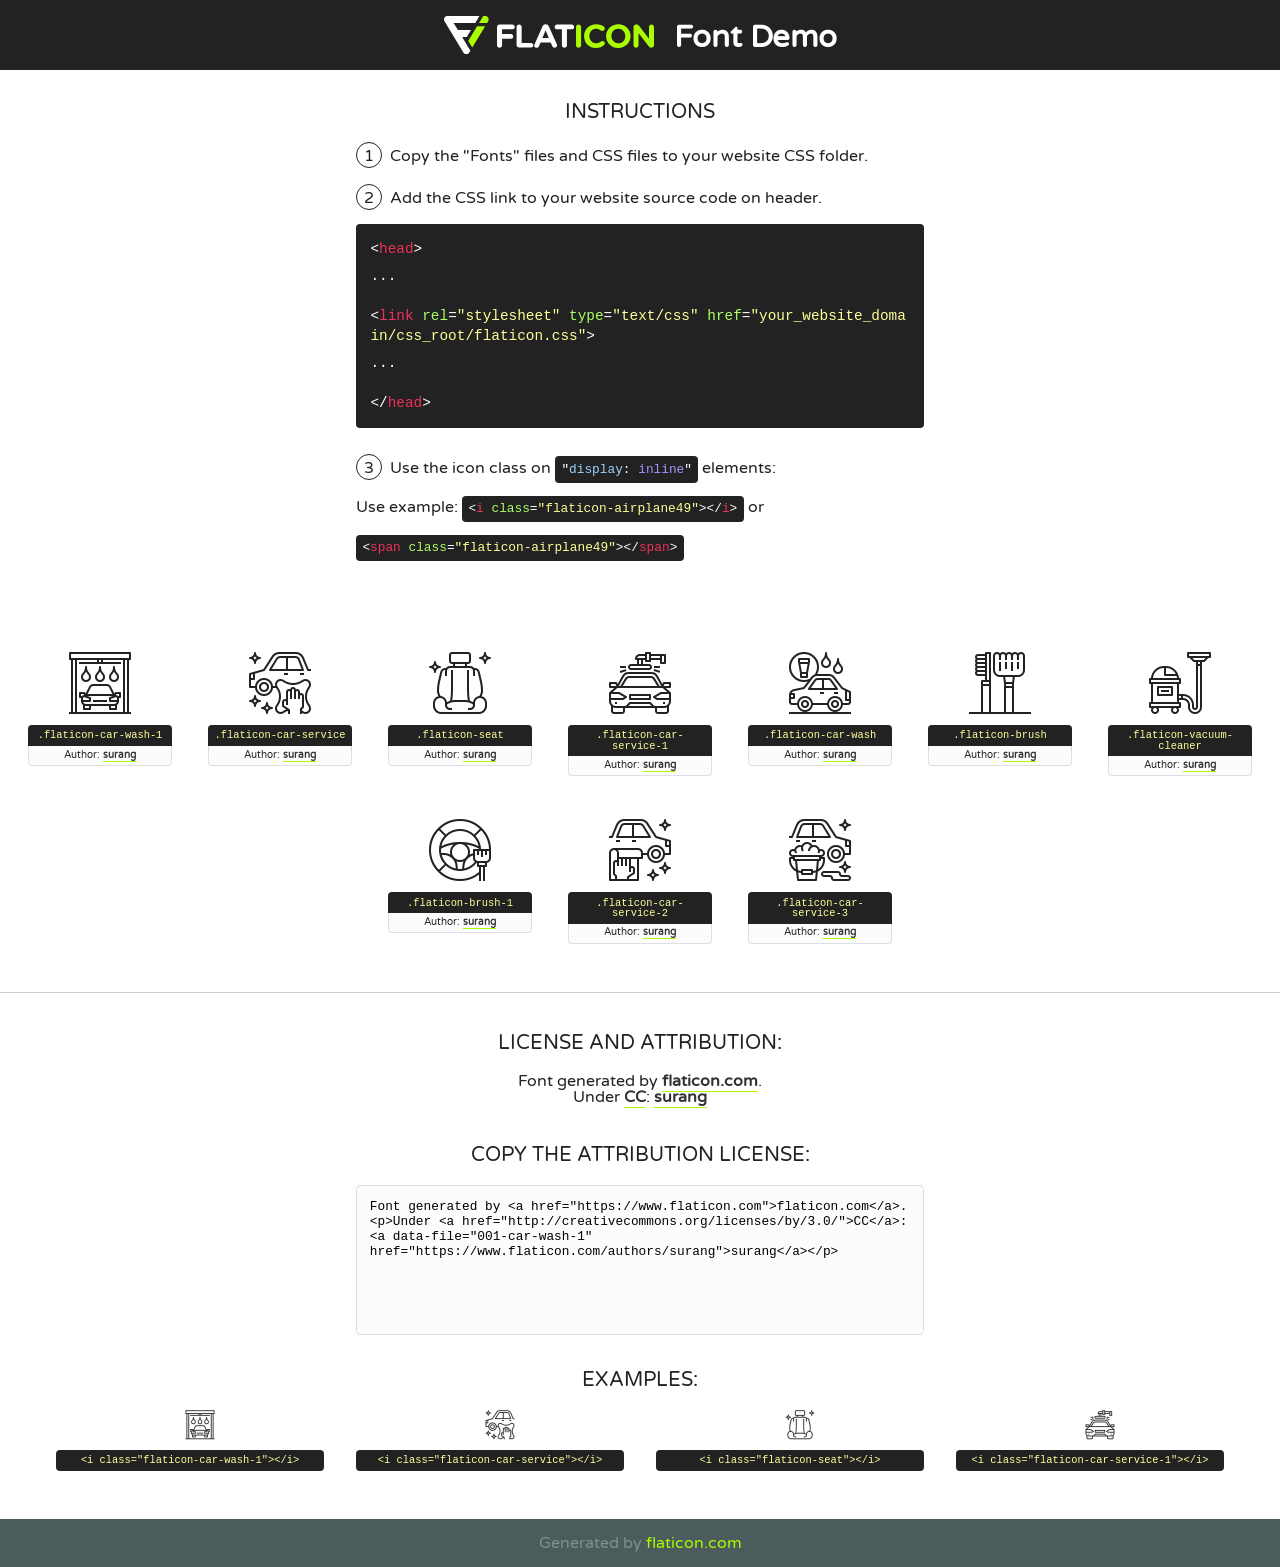
<file: Frontend/Solar/app/static/lib/flaticon/font/flaticon.html>
<!DOCTYPE html>
<!--
  Flaticon icon font: Flaticon
  Creation date: 11/10/2020 08:08
-->
<html>
<!DOCTYPE html>
<html>

<head>
    <title>Flaticon WebFont</title>
    <link href="http://fonts.googleapis.com/css?family=Varela+Round" rel="stylesheet" type="text/css" />
    <link rel="stylesheet" type="text/css" href="flaticon.css">
    <meta charset="UTF-8">
    <style>
    html, body, div, span, applet, object, iframe,
    h1, h2, h3, h4, h5, h6, p, blockquote, pre,
    a, abbr, acronym, address, big, cite, code,
    del, dfn, em, img, ins, kbd, q, s, samp,
    small, strike, strong, sub, sup, tt, var,
    b, u, i, center,
    dl, dt, dd, ol, ul, li,
    fieldset, form, label, legend,
    table, caption, tbody, tfoot, thead, tr, th, td,
    article, aside, canvas, details, embed, 
    figure, figcaption, footer, header, hgroup, 
    menu, nav, output, ruby, section, summary,
    time, mark, audio, video {
        margin: 0;
        padding: 0;
        border: 0;
        font-size: 100%;
        font: inherit;
        vertical-align: baseline;
    }
    /* HTML5 display-role reset for older browsers */
    article, aside, details, figcaption, figure, 
    footer, header, hgroup, menu, nav, section {
        display: block;
    }
    body {
        line-height: 1;
    }
    ol, ul {
        list-style: none;
    }
    blockquote, q {
        quotes: none;
    }
    blockquote:before, blockquote:after,
    q:before, q:after {
        content: '';
        content: none;
    }
    table {
        border-collapse: collapse;
        border-spacing: 0;
    }
    body {
        font-family: 'Varela Round', Helvetica, Arial, sans-serif;
        font-size: 16px;
        color: #222;
    }
    a {
        color: #333;
        border-bottom: 1px solid #a9fd00;
        font-weight: bold;
        text-decoration: none;
    }
    * {
        -moz-box-sizing: border-box;
        -webkit-box-sizing: border-box;
        box-sizing: border-box;
        margin: 0;
        padding: 0;
    }
    [class^="flaticon-"]:before, [class*=" flaticon-"]:before, [class^="flaticon-"]:after, [class*=" flaticon-"]:after {
        font-family: Flaticon;
        font-size: 30px;
        font-style: normal;
        margin-left: 20px;
        color: #333;
    }
    .wrapper {
        max-width: 600px;
        margin: auto;
        padding: 0 1em;
    }
    .title {
        font-size: 1.25em;
        text-align: center;
        margin-bottom: 1em;
        text-transform: uppercase;
    }
    header {
        text-align: center;
        background-color: #222;
        color: #fff;
        padding: 1em;
    }
    header .logo {
        width: 210px;
        height: 38px;
        display: inline-block;
        vertical-align: middle;
        margin-right: 1em;
        border: none;
    }
    header strong {
        font-size: 1.95em;
        font-weight: bold;
        vertical-align: middle;
        margin-top: 5px;
        display: inline-block;
    }
    .demo {
        margin: 2em auto;
        line-height: 1.25em;
    }
    .demo ul li {
        margin-bottom: 1em;
    }
    .demo ul li .num {
        color: #222;
        border-radius: 20px;
        display: inline-block;
        width: 26px;
        padding: 3px;
        height: 26px;
        text-align: center;
        margin-right: 0.5em;
        border: 1px solid #222;
    }
    .demo ul li code {
        background-color: #222;
        border-radius: 4px;
        padding: 0.25em 0.5em;
        display: inline-block;
        color: #fff;
        font-family: Consolas,Monaco,Lucida Console,Liberation Mono,DejaVu Sans Mono,Bitstream Vera Sans Mono,Courier New, monospace;
        font-weight: lighter;
        margin-top: 1em;
        font-size: 0.8em;
        word-break: break-all;
    }
    .demo ul li code.big {
        padding: 1em;
        font-size: 0.9em;
    }
    .demo ul li code .red {
        color: #EF3159;
    }
    .demo ul li code .green {
        color: #ACFF65;
    }
    .demo ul li code .yellow {
        color: #FFFF99;
    }
    .demo ul li code .blue {
        color: #99D3FF;
    }
    .demo ul li code .purple {
        color: #A295FF;
    }
    .demo ul li code .dots {
        margin-top: 0.5em;
        display: block;
    }
    #glyphs {
        border-bottom: 1px solid #ccc;
        padding: 2em 0;
        text-align: center;
    }
    .glyph {
        display: inline-block;
        width: 9em;
        margin: 1em;
        text-align: center;
        vertical-align: top;
        background: #FFF;
    }
    .glyph .glyph-icon {
        padding: 10px;
        display: block;
        font-family:"Flaticon";
        font-size: 64px;
        line-height: 1;
    }
    .glyph .glyph-icon:before {
        font-size: 64px;
        color: #222;
        margin-left: 0;
    }
    .class-name {
        font-size: 0.65em;
        background-color: #222;
        color: #fff;
        border-radius: 4px 4px 0 0;
        padding: 0.5em;
        color: #FFFF99;
        font-family: Consolas,Monaco,Lucida Console,Liberation Mono,DejaVu Sans Mono,Bitstream Vera Sans Mono,Courier New, monospace;
    }
    .author-name {
        font-size: 0.6em;
        background-color: #fcfcfd;
        border: 1px solid #DEDEE4;
        border-top: 0;
        border-radius: 0 0 4px 4px;
        padding: 0.5em;
    }
    .class-name:last-child {
        font-size: 10px;
        color:#888;
    }
    .class-name:last-child a {
        font-size: 10px;
        color:#555;
    }
    .class-name:last-child a:hover {
        color:#a9fd00;
    }
    .glyph > input {
        display: block;
        width: 100px;
        margin: 5px auto;
        text-align: center;
        font-size: 12px;
        cursor: text;
    }
    .glyph > input.icon-input {
        font-family:"Flaticon";
        font-size: 16px;
        margin-bottom: 10px;
    }
    .attribution .title {
        margin-top: 2em;
    }
    .attribution textarea {
        background-color: #fcfcfd;
        padding: 1em;
        border: none;
        box-shadow: none;
        border: 1px solid #DEDEE4;
        border-radius: 4px;
        resize: none;
        width: 100%;
        height: 150px;
        font-size: 0.8em;
        font-family: Consolas,Monaco,Lucida Console,Liberation Mono,DejaVu Sans Mono,Bitstream Vera Sans Mono,Courier New, monospace;
        -webkit-appearance: none;
    }
    .iconsuse {
        margin: 2em auto;
        text-align: center;
        max-width: 1200px;
    }
    .iconsuse:after {
        content: '';
        display: table;
        clear: both;
    }
    .iconsuse .image {
        float: left;
        width: 25%;
        padding: 0 1em;
    }
    .iconsuse .image p {
        margin-bottom: 1em;
    }
    .iconsuse .image span {
        display: block;
        font-size: 0.65em;
        background-color: #222;
        color: #fff;
        border-radius: 4px;
        padding: 0.5em;
        color: #FFFF99;
        margin-top: 1em;
        font-family: Consolas,Monaco,Lucida Console,Liberation Mono,DejaVu Sans Mono,Bitstream Vera Sans Mono,Courier New, monospace;
    }
    #footer {
        text-align: center;
        background-color: #4C5B5C;
        color: #7c9192;
        padding: 1em;
    }
    #footer a {
        border: none;
        color: #a9fd00;
        font-weight: normal;
    }
    @media (max-width: 960px) {
        .iconsuse .image {
            width: 50%;
        }
    }
    @media (max-width: 560px) {
        .iconsuse .image {
            width: 100%;
        }
    }
    </style>
</head>

<body class="characters-off">

    <header>
        <a href="https://www.flaticon.com" target="_blank" class="logo">
            <svg version="1.1" xmlns="http://www.w3.org/2000/svg" xmlns:xlink="http://www.w3.org/1999/xlink" xmlns:a="http://ns.adobe.com/AdobeSVGViewerExtensions/3.0/" viewBox="0 0 560.875 102.036" enable-background="new 0 0 560.875 102.036" xml:space="preserve">
                <defs>
                </defs>
                <g>
                    <g class="letters">
                        <path fill="#ffffff" d="M141.596,29.675c0-3.777,2.985-6.767,6.764-6.767h34.438c3.426,0,6.15,2.728,6.15,6.15
                        c0,3.43-2.724,6.149-6.15,6.149h-27.674v13.091h23.719c3.429,0,6.151,2.724,6.151,6.15c0,3.43-2.723,6.149-6.151,6.149h-23.719
                        v17.574c0,3.773-2.986,6.761-6.764,6.761c-3.779,0-6.764-2.989-6.764-6.761V29.675z"></path>
                        <path fill="#ffffff" d="M193.844,29.149c0-3.781,2.985-6.767,6.764-6.767c3.776,0,6.763,2.985,6.763,6.767v42.957h25.039
                        c3.426,0,6.149,2.726,6.149,6.153c0,3.425-2.723,6.15-6.149,6.15h-31.802c-3.779,0-6.764-2.986-6.764-6.768V29.149z"></path>
                        <path fill="#ffffff" d="M241.891,75.71l21.438-48.407c1.492-3.341,4.215-5.357,7.906-5.357h0.792
                        c3.686,0,6.323,2.017,7.815,5.357l21.439,48.407c0.436,0.967,0.701,1.845,0.701,2.723c0,3.602-2.809,6.501-6.414,6.501
                        c-3.161,0-5.269-1.845-6.499-4.655l-4.132-9.661h-27.059l-4.301,10.102c-1.144,2.631-3.426,4.214-6.237,4.214
                        c-3.517,0-6.24-2.81-6.24-6.325C241.1,77.64,241.451,76.677,241.891,75.71z M279.932,58.666l-8.521-20.297l-8.526,20.297H279.932
                        z"></path>
                        <path fill="#ffffff" d="M314.864,35.387H301.86c-3.429,0-6.239-2.813-6.239-6.238c0-3.429,2.811-6.24,6.239-6.24h39.533
                        c3.426,0,6.237,2.811,6.237,6.24c0,3.425-2.811,6.238-6.237,6.238h-13.001v42.785c0,3.773-2.99,6.761-6.764,6.761
                        c-3.779,0-6.764-2.989-6.764-6.761V35.387z"></path>
                        <path fill="#A9FD00" d="M352.615,29.149c0-3.781,2.985-6.767,6.767-6.767c3.774,0,6.761,2.985,6.761,6.767v49.024
                        c0,3.773-2.987,6.761-6.761,6.761c-3.781,0-6.767-2.989-6.767-6.761V29.149z"></path>
                        <path fill="#A9FD00" d="M374.132,53.836v-0.179c0-17.481,13.178-31.801,32.065-31.801c9.22,0,15.459,2.458,20.557,6.238
                        c1.402,1.054,2.637,2.985,2.637,5.357c0,3.692-2.985,6.59-6.681,6.59c-1.845,0-3.071-0.702-4.044-1.319
                        c-3.776-2.813-7.729-4.393-12.562-4.393c-10.364,0-17.831,8.611-17.831,19.154v0.173c0,10.542,7.291,19.329,17.831,19.329
                        c5.715,0,9.492-1.756,13.359-4.834c1.049-0.874,2.458-1.491,4.039-1.491c3.429,0,6.325,2.813,6.325,6.236
                        c0,2.106-1.056,3.78-2.282,4.834c-5.539,4.834-12.036,7.733-21.878,7.733C387.572,85.464,374.132,71.493,374.132,53.836z"></path>
                        <path fill="#A9FD00" d="M433.009,53.836v-0.179c0-17.481,13.79-31.801,32.766-31.801c18.981,0,32.592,14.143,32.592,31.628v0.173
                        c0,17.483-13.785,31.807-32.769,31.807C446.625,85.464,433.009,71.32,433.009,53.836z M484.224,53.836v-0.179
                        c0-10.539-7.725-19.326-18.626-19.326c-10.893,0-18.449,8.611-18.449,19.154v0.173c0,10.542,7.73,19.329,18.626,19.329
                        C476.676,72.986,484.224,64.378,484.224,53.836z"></path>
                        <path fill="#A9FD00" d="M506.233,29.321c0-3.774,2.99-6.763,6.767-6.763h1.401c3.252,0,5.183,1.583,7.029,3.953l26.093,34.265
                        V29.059c0-3.692,2.99-6.677,6.681-6.677c3.683,0,6.671,2.985,6.671,6.677v48.934c0,3.78-2.987,6.765-6.764,6.765h-0.436
                        c-3.257,0-5.188-1.581-7.034-3.953l-27.056-35.492v32.944c0,3.687-2.985,6.676-6.678,6.676c-3.683,0-6.673-2.989-6.673-6.676
                        V29.321z"></path>
                    </g>
                    <g class="insignia">
                        <path fill="#ffffff" d="M48.372,56.137h12.517l11.156-18.537H37.186L25.688,18.539h57.825L94.668,0H9.271
                        C5.925,0,2.842,1.801,1.198,4.716c-1.644,2.907-1.593,6.482,0.134,9.343l50.38,83.501c1.678,2.781,4.689,4.476,7.938,4.476
                        c3.246,0,6.257-1.695,7.935-4.476l2.898-4.804L48.372,56.137z"></path>
                        <g class="i">
                            <path fill="#A9FD00" d="M93.575,18.539h0.031v0.004l21.652,0.004l2.705-4.488c1.727-2.861,1.778-6.436,0.133-9.343
                            C116.454,1.801,113.371,0,110.026,0h-5.294L93.575,18.539z"></path>
                            <polygon fill="#A9FD00" points="88.291,27.356 64.725,66.486 75.519,84.404 109.942,27.356"></polygon>
                        </g>
                    </g>
                </g>
            </svg>
        </a>
        <strong>Font Demo</strong>
    </header>


    <section class="demo wrapper">

        <p class="title">Instructions</p>

        <ul>
            <li>
                <span class="num">1</span>Copy the "Fonts" files and CSS files to your website CSS folder.
            </li>
            <li>
                <span class="num">2</span>Add the CSS link to your website source code on header.
                <code class="big">
                    &lt;<span class="red">head</span>&gt;
                    <br/><span class="dots">...</span>
                    <br/>&lt;<span class="red">link</span> <span class="green">rel</span>=<span class="yellow">"stylesheet"</span> <span class="green">type</span>=<span class="yellow">"text/css"</span> <span class="green">href</span>=<span class="yellow">"your_website_domain/css_root/flaticon.css"</span>&gt;
                    <br/><span class="dots">...</span>
                    <br/>&lt;/<span class="red">head</span>&gt;
                </code>
            </li>

            <li>
                <p>
                    <span class="num">3</span>Use the icon class on <code>"<span class="blue">display</span>:<span class="purple"> inline</span>"</code> elements:
                    <br />
                    Use example: <code>&lt;<span class="red">i</span> <span class="green">class</span>=<span class="yellow">&quot;flaticon-airplane49&quot;</span>&gt;&lt;/<span class="red">i</span>&gt;</code> or <code>&lt;<span class="red">span</span> <span class="green">class</span>=<span class="yellow">&quot;flaticon-airplane49&quot;</span>&gt;&lt;/<span class="red">span</span>&gt;</code>
            </li>
        </ul>

    </section>




   <section id="glyphs">          
    
      
        <div class="glyph"><div class="glyph-icon flaticon-car-wash-1"></div>
            <div class="class-name">.flaticon-car-wash-1</div>
            <div class="author-name">Author: <a data-file="001-car-wash-1" href="https://www.flaticon.com/authors/surang">surang</a> </div> 
        </div>        
        
        <div class="glyph"><div class="glyph-icon flaticon-car-service"></div>
            <div class="class-name">.flaticon-car-service</div>
            <div class="author-name">Author: <a data-file="002-car-service" href="https://www.flaticon.com/authors/surang">surang</a> </div> 
        </div>        
        
        <div class="glyph"><div class="glyph-icon flaticon-seat"></div>
            <div class="class-name">.flaticon-seat</div>
            <div class="author-name">Author: <a data-file="003-seat" href="https://www.flaticon.com/authors/surang">surang</a> </div> 
        </div>        
        
        <div class="glyph"><div class="glyph-icon flaticon-car-service-1"></div>
            <div class="class-name">.flaticon-car-service-1</div>
            <div class="author-name">Author: <a data-file="004-car-service-1" href="https://www.flaticon.com/authors/surang">surang</a> </div> 
        </div>        
        
        <div class="glyph"><div class="glyph-icon flaticon-car-wash"></div>
            <div class="class-name">.flaticon-car-wash</div>
            <div class="author-name">Author: <a data-file="005-car-wash" href="https://www.flaticon.com/authors/surang">surang</a> </div> 
        </div>        
        
        <div class="glyph"><div class="glyph-icon flaticon-brush"></div>
            <div class="class-name">.flaticon-brush</div>
            <div class="author-name">Author: <a data-file="006-brush" href="https://www.flaticon.com/authors/surang">surang</a> </div> 
        </div>        
        
        <div class="glyph"><div class="glyph-icon flaticon-vacuum-cleaner"></div>
            <div class="class-name">.flaticon-vacuum-cleaner</div>
            <div class="author-name">Author: <a data-file="007-vacuum-cleaner" href="https://www.flaticon.com/authors/surang">surang</a> </div> 
        </div>        
        
        <div class="glyph"><div class="glyph-icon flaticon-brush-1"></div>
            <div class="class-name">.flaticon-brush-1</div>
            <div class="author-name">Author: <a data-file="008-brush-1" href="https://www.flaticon.com/authors/surang">surang</a> </div> 
        </div>        
        
        <div class="glyph"><div class="glyph-icon flaticon-car-service-2"></div>
            <div class="class-name">.flaticon-car-service-2</div>
            <div class="author-name">Author: <a data-file="009-car-service-2" href="https://www.flaticon.com/authors/surang">surang</a> </div> 
        </div>        
        
        <div class="glyph"><div class="glyph-icon flaticon-car-service-3"></div>
            <div class="class-name">.flaticon-car-service-3</div>
            <div class="author-name">Author: <a data-file="010-car-service-3" href="https://www.flaticon.com/authors/surang">surang</a> </div> 
        </div>        
        

    </section>



    <section class="attribution wrapper"   style="text-align:center;">

      <div class="title">License and attribution:</div><div class="attrDiv">Font generated by <a href="https://www.flaticon.com">flaticon.com</a>. <div><p>Under <a href="http://creativecommons.org/licenses/by/3.0/">CC</a>: <a data-file="001-car-wash-1" href="https://www.flaticon.com/authors/surang">surang</a></p>  </div>
      </div>
      <div class="title">Copy the Attribution License:</div>

    <textarea onclick="this.focus();this.select();">Font generated by &lt;a href=&quot;https://www.flaticon.com&quot;&gt;flaticon.com&lt;/a&gt;. <p>Under <a href="http://creativecommons.org/licenses/by/3.0/">CC</a>: <a data-file="001-car-wash-1" href="https://www.flaticon.com/authors/surang">surang</a></p>  
     </textarea>

    </section>

    <section class="iconsuse">

          <div class="title">Examples:</div>            
             
            <div class="image">
                <p>
                    <i class="glyph-icon flaticon-car-wash-1"></i> 
                    <span>&lt;i class=&quot;flaticon-car-wash-1&quot;&gt;&lt;/i&gt;</span>
                </p>
            </div>
            
            <div class="image">
                <p>
                    <i class="glyph-icon flaticon-car-service"></i> 
                    <span>&lt;i class=&quot;flaticon-car-service&quot;&gt;&lt;/i&gt;</span>
                </p>
            </div>
            
            <div class="image">
                <p>
                    <i class="glyph-icon flaticon-seat"></i> 
                    <span>&lt;i class=&quot;flaticon-seat&quot;&gt;&lt;/i&gt;</span>
                </p>
            </div>
            
            <div class="image">
                <p>
                    <i class="glyph-icon flaticon-car-service-1"></i> 
                    <span>&lt;i class=&quot;flaticon-car-service-1&quot;&gt;&lt;/i&gt;</span>
                </p>
            </div>
                       
        </div>
                            
    </section>

<div id="footer">
    <div>Generated by <a href="https://www.flaticon.com">flaticon.com</a>
    </div>
</div>



</body>
</html>
</file>
<file: Frontend/Solar/app/static/lib/flaticon/font/flaticon.css>
/*
  	Flaticon icon font: Flaticon
  	Creation date: 11/10/2020 08:08
  	*/

@font-face {
  font-family: "Flaticon";
  src: url("./Flaticon.eot");
  src: url("./Flaticon.eot?#iefix") format("embedded-opentype"),
       url("./Flaticon.woff2") format("woff2"),
       url("./Flaticon.woff") format("woff"),
       url("./Flaticon.ttf") format("truetype"),
       url("./Flaticon.svg#Flaticon") format("svg");
  font-weight: normal;
  font-style: normal;
}

@media screen and (-webkit-min-device-pixel-ratio:0) {
  @font-face {
    font-family: "Flaticon";
    src: url("./Flaticon.svg#Flaticon") format("svg");
  }
}

[class^="flaticon-"]:before, [class*=" flaticon-"]:before,
[class^="flaticon-"]:after, [class*=" flaticon-"]:after {   
  font-family: Flaticon;
        font-size: 20px;
font-style: normal;
margin-left: 20px;
}

.flaticon-car-wash-1:before { content: "\f100"; }
.flaticon-car-service:before { content: "\f101"; }
.flaticon-seat:before { content: "\f102"; }
.flaticon-car-service-1:before { content: "\f103"; }
.flaticon-car-wash:before { content: "\f104"; }
.flaticon-brush:before { content: "\f105"; }
.flaticon-vacuum-cleaner:before { content: "\f106"; }
.flaticon-brush-1:before { content: "\f107"; }
.flaticon-car-service-2:before { content: "\f108"; }
.flaticon-car-service-3:before { content: "\f109"; }
</file>
